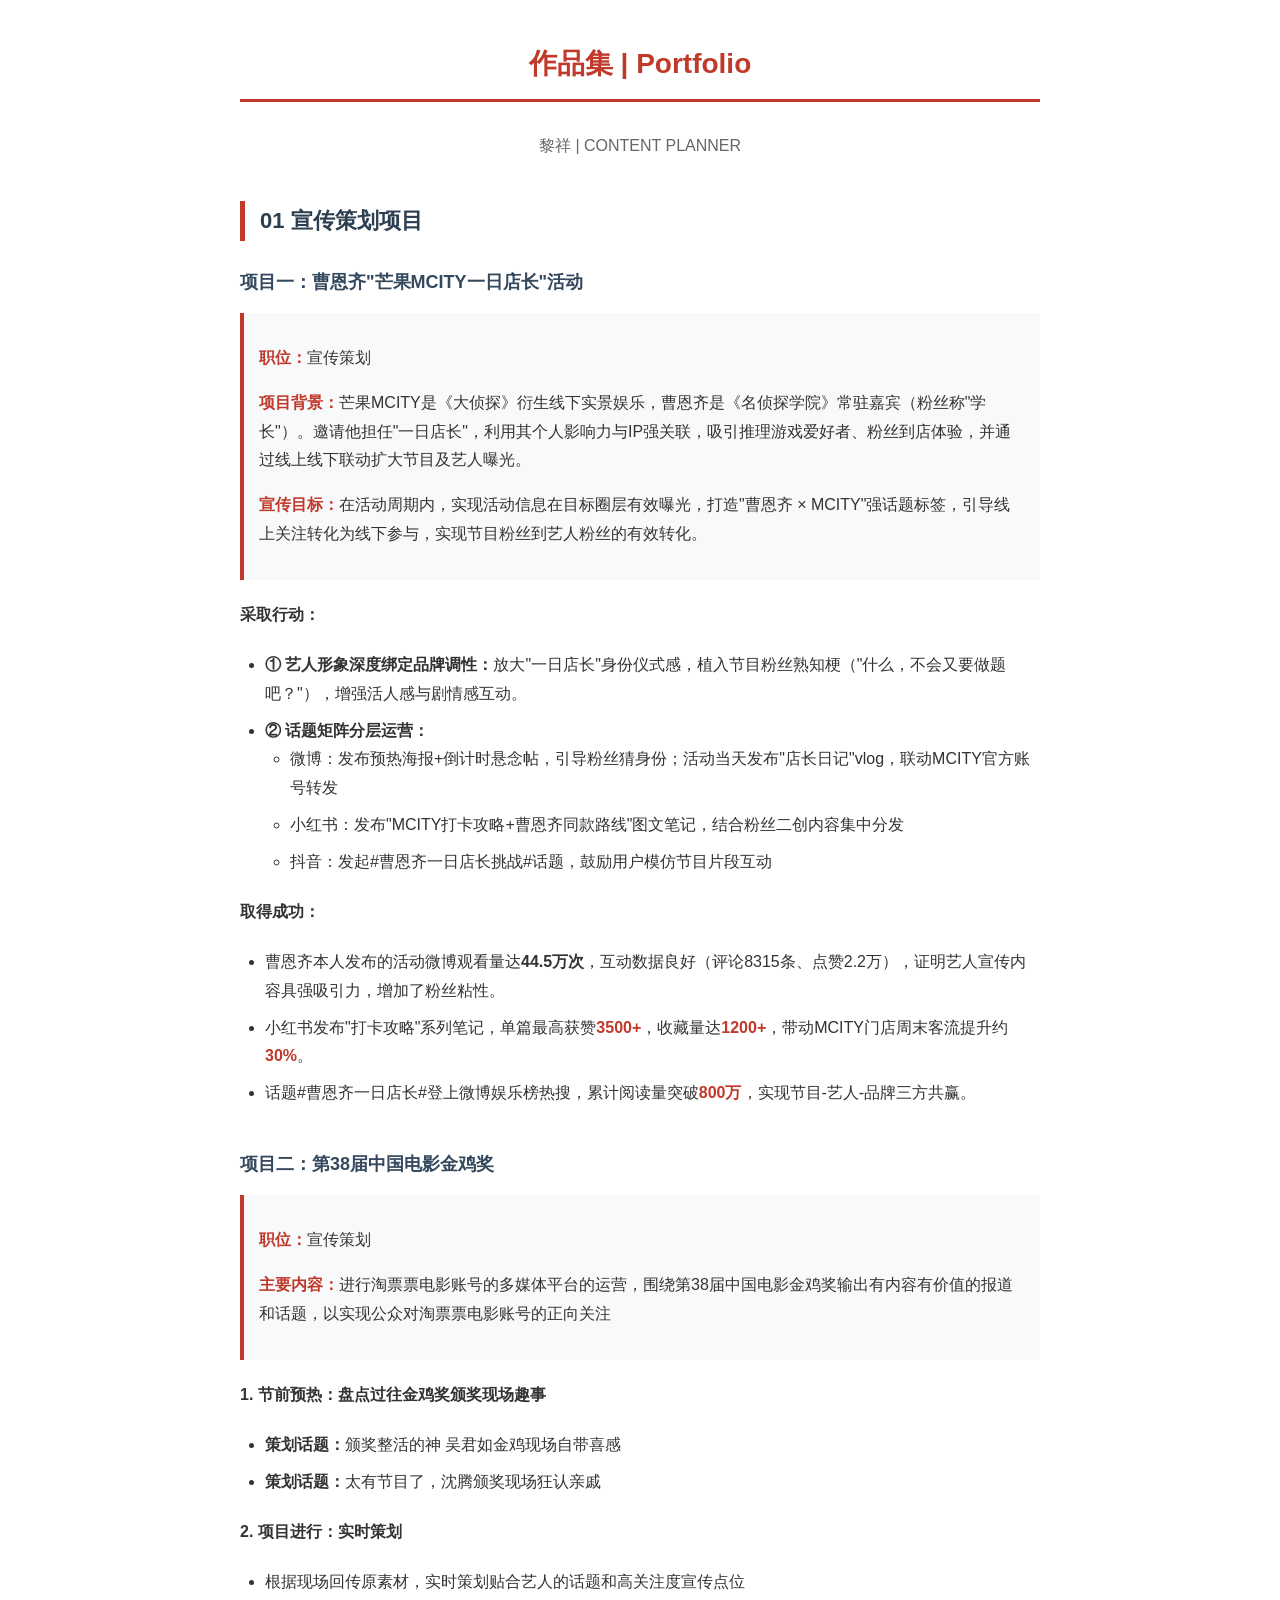
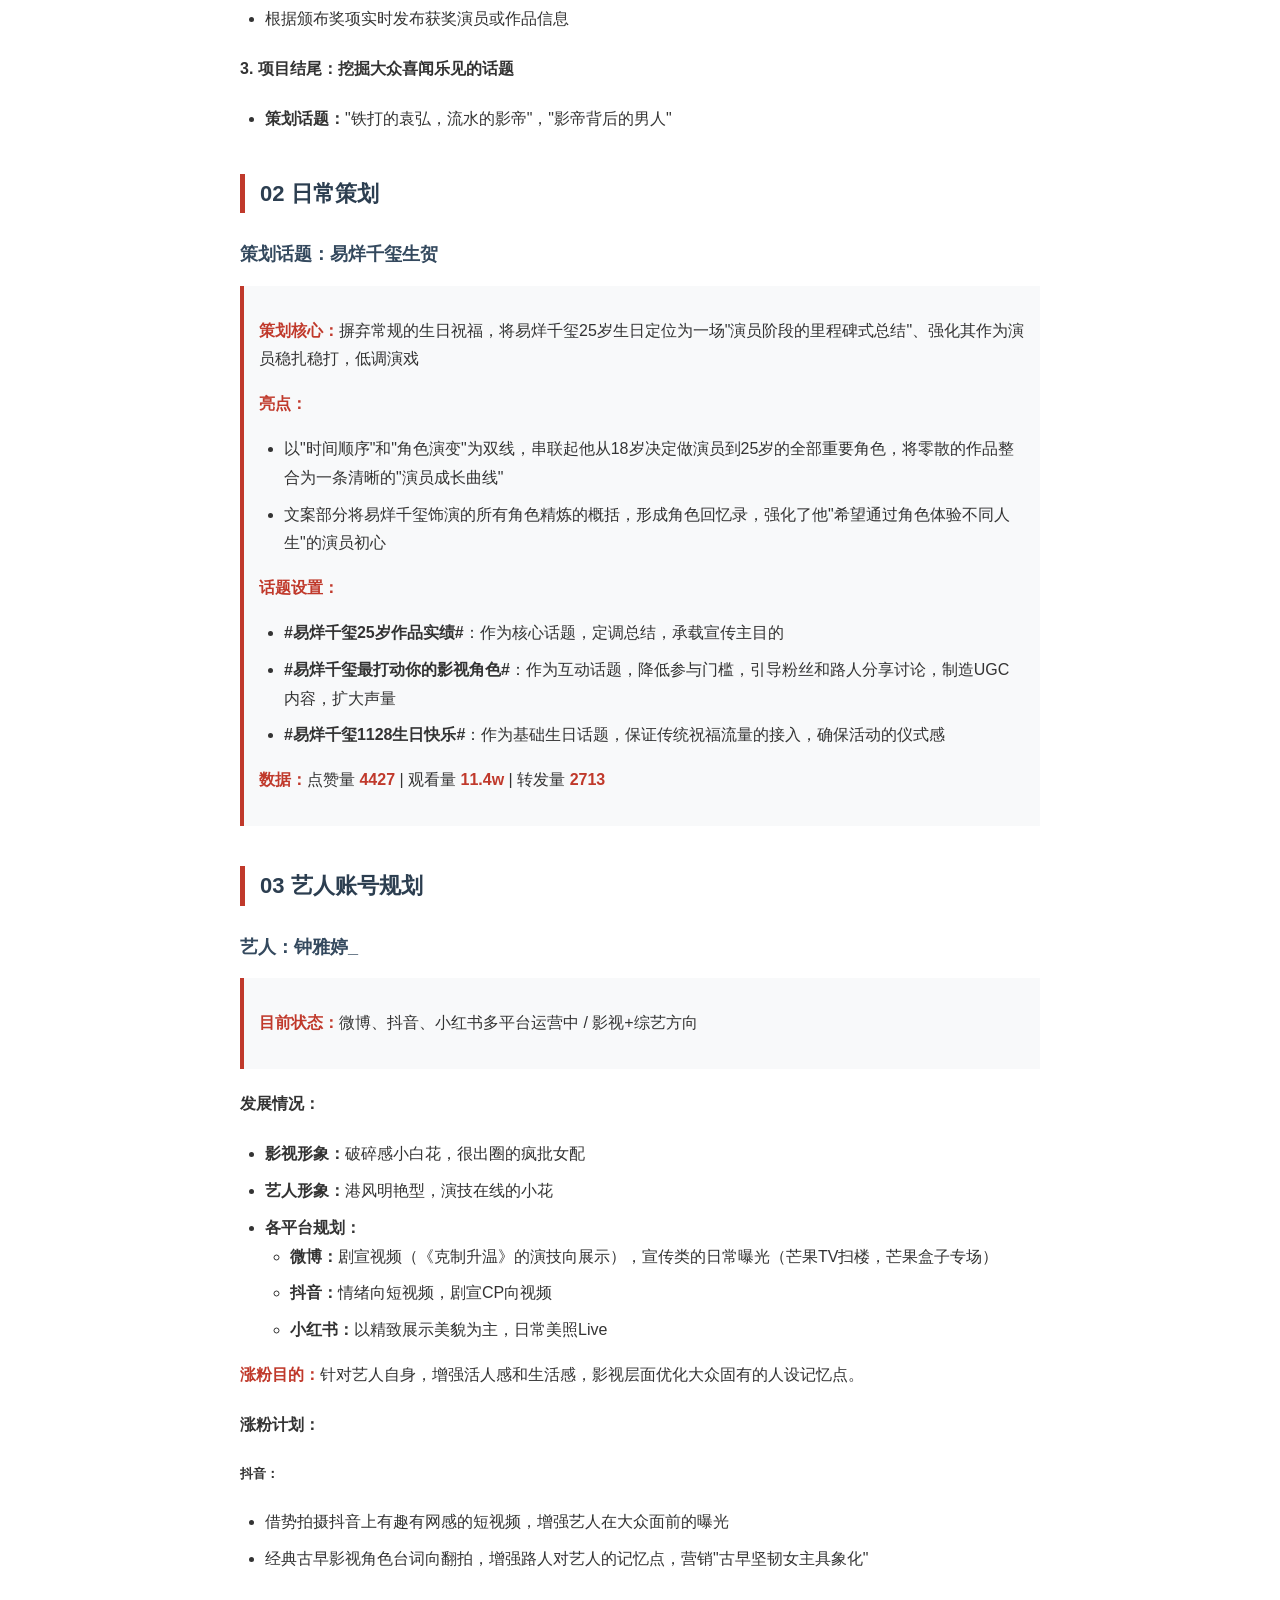
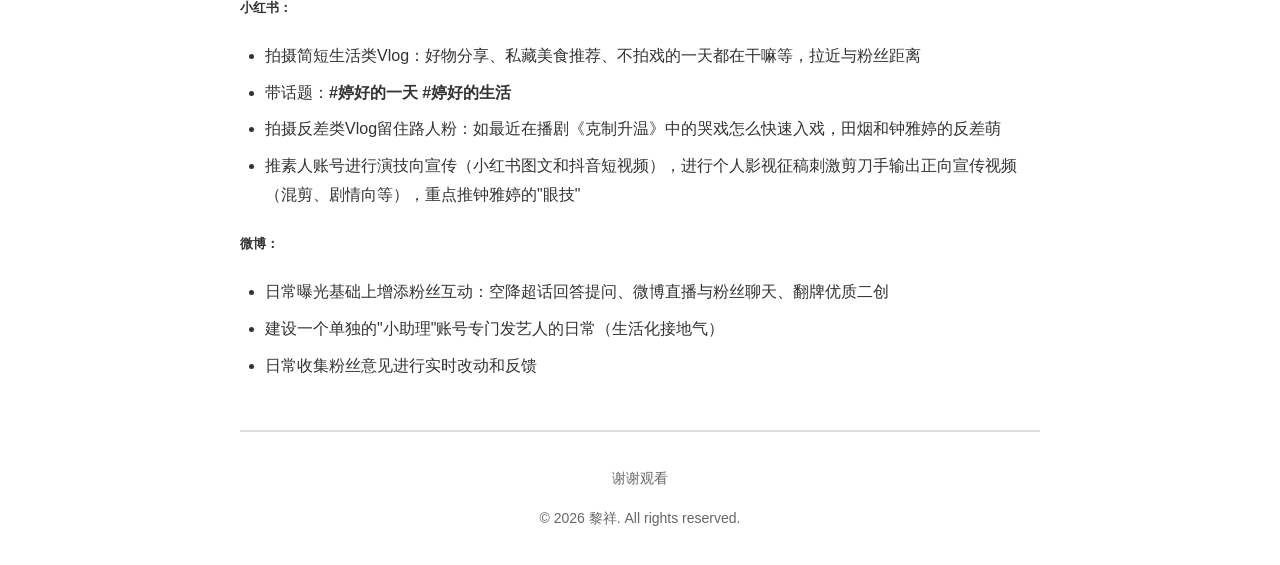
<file: portfolio-for-print.html>
﻿<!DOCTYPE html>
<html lang="zh-CN">
<head>
    <meta charset="UTF-8">
    <title>作品集 - 黎祥</title>
    <style>
        @page {
            size: A4;
            margin: 2cm;
        }
        body {
            font-family: 'Microsoft YaHei', 'SimSun', sans-serif;
            line-height: 1.8;
            color: #333;
            max-width: 800px;
            margin: 0 auto;
            padding: 20px;
        }
        h1 {
            font-size: 28px;
            text-align: center;
            color: #c0392b;
            border-bottom: 3px solid #c0392b;
            padding-bottom: 10px;
            margin-bottom: 30px;
        }
        h2 {
            font-size: 22px;
            color: #2c3e50;
            margin-top: 40px;
            margin-bottom: 20px;
            border-left: 5px solid #c0392b;
            padding-left: 15px;
        }
        h3 {
            font-size: 18px;
            color: #34495e;
            margin-top: 25px;
            margin-bottom: 15px;
        }
        .section {
            margin-bottom: 40px;
            page-break-inside: avoid;
        }
        .info-box {
            background: #f8f9fa;
            border-left: 4px solid #c0392b;
            padding: 15px;
            margin: 15px 0;
        }
        ul {
            padding-left: 25px;
        }
        li {
            margin-bottom: 8px;
        }
        .highlight {
            font-weight: bold;
            color: #c0392b;
        }
        .footer {
            text-align: center;
            margin-top: 50px;
            padding-top: 20px;
            border-top: 2px solid #ddd;
            color: #666;
            font-size: 14px;
        }
        .page-break {
            page-break-after: always;
        }
    </style>
</head>
<body>
    <h1>作品集 | Portfolio</h1>
    <p style="text-align:center; font-size:16px; color:#666;">黎祥 | CONTENT PLANNER</p>    <div class="section">
        <h2>01 宣传策划项目</h2>
        
        <h3>项目一：曹恩齐"芒果MCITY一日店长"活动</h3>
        <div class="info-box">
            <p><span class="highlight">职位：</span>宣传策划</p>
            <p><span class="highlight">项目背景：</span>芒果MCITY是《大侦探》衍生线下实景娱乐，曹恩齐是《名侦探学院》常驻嘉宾（粉丝称"学长"）。邀请他担任"一日店长"，利用其个人影响力与IP强关联，吸引推理游戏爱好者、粉丝到店体验，并通过线上线下联动扩大节目及艺人曝光。</p>
            <p><span class="highlight">宣传目标：</span>在活动周期内，实现活动信息在目标圈层有效曝光，打造"曹恩齐 × MCITY"强话题标签，引导线上关注转化为线下参与，实现节目粉丝到艺人粉丝的有效转化。</p>
        </div>
        
        <h4>采取行动：</h4>
        <ul>
            <li><strong>① 艺人形象深度绑定品牌调性：</strong>放大"一日店长"身份仪式感，植入节目粉丝熟知梗（"什么，不会又要做题吧？"），增强活人感与剧情感互动。</li>
            <li><strong>② 话题矩阵分层运营：</strong>
                <ul>
                    <li>微博：发布预热海报+倒计时悬念帖，引导粉丝猜身份；活动当天发布"店长日记"vlog，联动MCITY官方账号转发</li>
                    <li>小红书：发布"MCITY打卡攻略+曹恩齐同款路线"图文笔记，结合粉丝二创内容集中分发</li>
                    <li>抖音：发起#曹恩齐一日店长挑战#话题，鼓励用户模仿节目片段互动</li>
                </ul>
            </li>
        </ul>
        
        <h4>取得成功：</h4>
        <ul>
            <li>曹恩齐本人发布的活动微博观看量达<strong>44.5万次</strong>，互动数据良好（评论8315条、点赞2.2万），证明艺人宣传内容具强吸引力，增加了粉丝粘性。</li>
            <li>小红书发布"打卡攻略"系列笔记，单篇最高获赞<span class="highlight">3500+</span>，收藏量达<span class="highlight">1200+</span>，带动MCITY门店周末客流提升约<span class="highlight">30%</span>。</li>
            <li>话题#曹恩齐一日店长#登上微博娱乐榜热搜，累计阅读量突破<span class="highlight">800万</span>，实现节目-艺人-品牌三方共赢。</li>
        </ul>
    </div>
    <div class="page-break"></div>
    
    <div class="section">
        <h3>项目二：第38届中国电影金鸡奖</h3>
        <div class="info-box">
            <p><span class="highlight">职位：</span>宣传策划</p>
            <p><span class="highlight">主要内容：</span>进行淘票票电影账号的多媒体平台的运营，围绕第38届中国电影金鸡奖输出有内容有价值的报道和话题，以实现公众对淘票票电影账号的正向关注</p>
        </div>
        
        <h4>1. 节前预热：盘点过往金鸡奖颁奖现场趣事</h4>
        <ul>
            <li><strong>策划话题：</strong>颁奖整活的神 吴君如金鸡现场自带喜感</li>
            <li><strong>策划话题：</strong>太有节目了，沈腾颁奖现场狂认亲戚</li>
        </ul>
        
        <h4>2. 项目进行：实时策划</h4>
        <ul>
            <li>根据现场回传原素材，实时策划贴合艺人的话题和高关注度宣传点位</li>
            <li>根据颁布奖项实时发布获奖演员或作品信息</li>
        </ul>
        
        <h4>3. 项目结尾：挖掘大众喜闻乐见的话题</h4>
        <ul>
            <li><strong>策划话题：</strong>"铁打的袁弘，流水的影帝"，"影帝背后的男人"</li>
        </ul>
    </div>

    <div class="page-break"></div>
    
    <div class="section">
        <h2>02 日常策划</h2>
        
        <h3>策划话题：易烊千玺生贺</h3>
        <div class="info-box">
            <p><span class="highlight">策划核心：</span>摒弃常规的生日祝福，将易烊千玺25岁生日定位为一场"演员阶段的里程碑式总结"、强化其作为演员稳扎稳打，低调演戏</p>
            
            <p><span class="highlight">亮点：</span></p>
            <ul>
                <li>以"时间顺序"和"角色演变"为双线，串联起他从18岁决定做演员到25岁的全部重要角色，将零散的作品整合为一条清晰的"演员成长曲线"</li>
                <li>文案部分将易烊千玺饰演的所有角色精炼的概括，形成角色回忆录，强化了他"希望通过角色体验不同人生"的演员初心</li>
            </ul>
            
            <p><span class="highlight">话题设置：</span></p>
            <ul>
                <li><strong>#易烊千玺25岁作品实绩#</strong>：作为核心话题，定调总结，承载宣传主目的</li>
                <li><strong>#易烊千玺最打动你的影视角色#</strong>：作为互动话题，降低参与门槛，引导粉丝和路人分享讨论，制造UGC内容，扩大声量</li>
                <li><strong>#易烊千玺1128生日快乐#</strong>：作为基础生日话题，保证传统祝福流量的接入，确保活动的仪式感</li>
            </ul>
            
            <p><span class="highlight">数据：</span>点赞量 <span class="highlight">4427</span> | 观看量 <span class="highlight">11.4w</span> | 转发量 <span class="highlight">2713</span></p>
        </div>
    </div>

    <div class="page-break"></div>
    
    <div class="section">
        <h2>03 艺人账号规划</h2>
        
        <h3>艺人：钟雅婷_</h3>
        <div class="info-box">
            <p><span class="highlight">目前状态：</span>微博、抖音、小红书多平台运营中 / 影视+综艺方向</p>
        </div>
        
        <h4>发展情况：</h4>
        <ul>
            <li><strong>影视形象：</strong>破碎感小白花，很出圈的疯批女配</li>
            <li><strong>艺人形象：</strong>港风明艳型，演技在线的小花</li>
            <li><strong>各平台规划：</strong>
                <ul>
                    <li><strong>微博：</strong>剧宣视频（《克制升温》的演技向展示），宣传类的日常曝光（芒果TV扫楼，芒果盒子专场）</li>
                    <li><strong>抖音：</strong>情绪向短视频，剧宣CP向视频</li>
                    <li><strong>小红书：</strong>以精致展示美貌为主，日常美照Live</li>
                </ul>
            </li>
        </ul>
        
        <p><span class="highlight">涨粉目的：</span>针对艺人自身，增强活人感和生活感，影视层面优化大众固有的人设记忆点。</p>
        
        <h4>涨粉计划：</h4>
        
        <h5>抖音：</h5>
        <ul>
            <li>借势拍摄抖音上有趣有网感的短视频，增强艺人在大众面前的曝光</li>
            <li>经典古早影视角色台词向翻拍，增强路人对艺人的记忆点，营销"古早坚韧女主具象化"</li>
        </ul>
        
        <h5>小红书：</h5>
        <ul>
            <li>拍摄简短生活类Vlog：好物分享、私藏美食推荐、不拍戏的一天都在干嘛等，拉近与粉丝距离</li>
            <li>带话题：<strong>#婷好的一天</strong> <strong>#婷好的生活</strong></li>
            <li>拍摄反差类Vlog留住路人粉：如最近在播剧《克制升温》中的哭戏怎么快速入戏，田烟和钟雅婷的反差萌</li>
            <li>推素人账号进行演技向宣传（小红书图文和抖音短视频），进行个人影视征稿刺激剪刀手输出正向宣传视频（混剪、剧情向等），重点推钟雅婷的"眼技"</li>
        </ul>
        
        <h5>微博：</h5>
        <ul>
            <li>日常曝光基础上增添粉丝互动：空降超话回答提问、微博直播与粉丝聊天、翻牌优质二创</li>
            <li>建设一个单独的"小助理"账号专门发艺人的日常（生活化接地气）</li>
            <li>日常收集粉丝意见进行实时改动和反馈</li>
        </ul>
    </div>

    <div class="footer">
        <p>谢谢观看</p>
        <p>© 2026 黎祥. All rights reserved.</p>
    </div>
</body>
</html>
</file>
